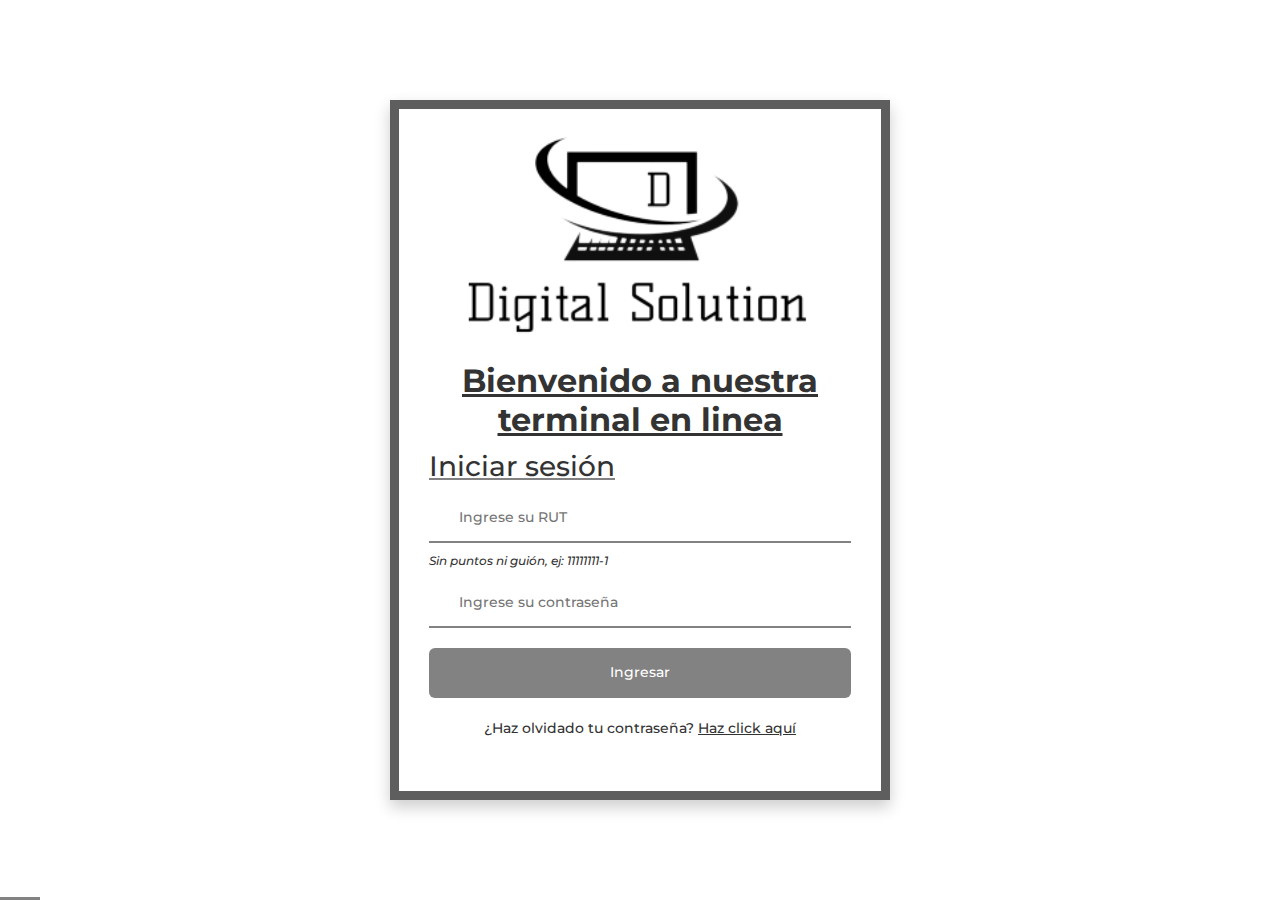
<file: Maquetas HTML/View/Login/index.html>
<!DOCTYPE html>
<html lang="en">

<head>
    <meta charset="UTF-8">
    <meta http-equiv="X-UA-Compatible" content="IE=edge">
    <meta name="viewport" content="width=device-width, initial-scale=1.0">
    <title>Login</title>
    <link rel="stylesheet" href="style.css">
    <link rel="stylesheet" href="https://cdn-uicons.flaticon.com/uicons-regular-rounded/css/uicons-regular-rounded.css">

</head>

<body>
    <div class="container">
        <div class="img-logo">
            <img src="image-removebg-preview_2.png" alt="" class="logo-ds">
        </div>
        <div class="container-form">
            <h1 class="welcome-text">Bienvenido a nuestra terminal en linea</h1>
            <form action="#">
                <div class="login-form">
                    <!---
                    <div class="info gradient-border" id="box" >
                        <p class="text-info" id="msgerror"></p>
                    </div>-->

                    <div class="title">Iniciar sesión</div>
                    <div class="input-boxes">
                        <div class="input-box">
                            <i class="fi fi-rr-user"></i>
                            <input class="placeholder form" type="text" placeholder="Ingrese su RUT" required>
                        </div>
                        <h4>Sin puntos ni guión, ej: 11111111-1</h4>
                        <div class="input-box">
                            <i class="fi fi-rr-lock"></i>
                            <input class="placeholder" id="pswrd" type="password" placeholder="Ingrese su contraseña"
                                required>
                            <i class="fi fi-rr-eye " id="toggle" onclick="show()"></i>
                        </div>
                        <div class="button input-box">
                            <i class="fi fi-sr-envelope"></i>
                            <a href="../Home/index.html">
                                <input type="button" value="Ingresar">
                            </a>
                        </div>
                        <div class="text"><a href="../Recover/index.html">¿Haz olvidado tu contraseña? <span>Haz click aquí</span></a>
                        </div>
                    </div>
            </form>
        </div>
    </div>
</body>
<!-- Archivo personalizado de JS -->
<script src="script.js"></script>

</html>
</file>
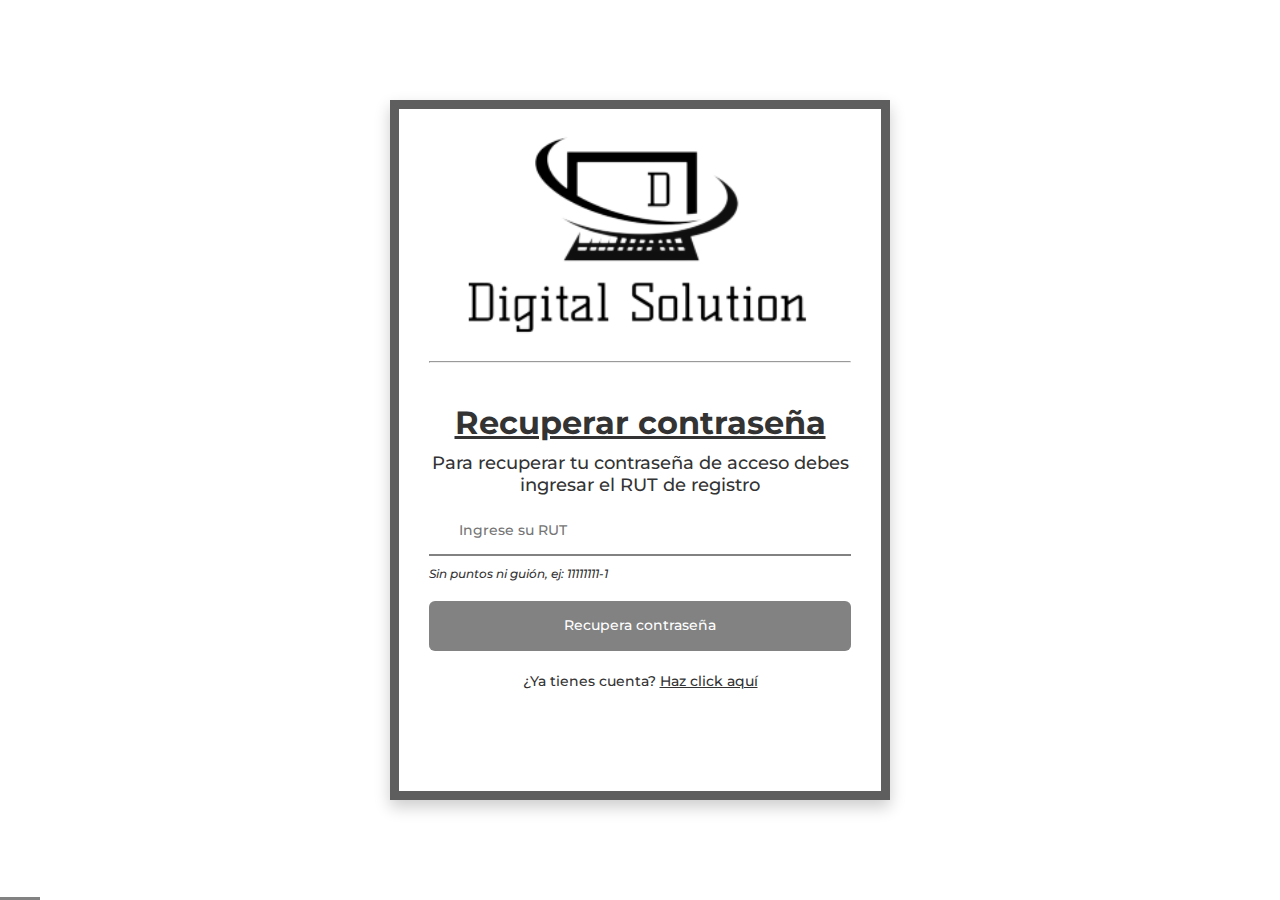
<file: Maquetas HTML/View/Recover/index.html>
<!DOCTYPE html>
<html lang="en">

<head>
    <meta charset="UTF-8">
    <meta http-equiv="X-UA-Compatible" content="IE=edge">
    <meta name="viewport" content="width=device-width, initial-scale=1.0">
    <title>Login</title>
    <link rel="stylesheet" href="style.css">
    <link rel="stylesheet" href="https://cdn-uicons.flaticon.com/uicons-regular-rounded/css/uicons-regular-rounded.css">

</head>

<body>
    <div class="container">
        <div class="img-logo">
            <img src="image-removebg-preview_2.png" alt="" class="logo-ds">
        </div>
        <hr>
        <div class="container-form">
            <h1 class="welcome-text">Recuperar contraseña</h1>
            <form action="#">
                <div class="login-form">
                    <!---
                    <div class="info gradient-border" id="box" >
                        <p class="text-info" id="msgerror"></p>
                    </div>-->
                    <div class="title">Para recuperar tu contraseña de acceso debes ingresar el RUT de registro</div>
                    <div class="input-boxes">
                        <div class="input-box">
                            <i class="fi fi-rr-user"></i>
                            <input class="placeholder form" type="text" placeholder="Ingrese su RUT" required>
                        </div>
                        <h4>Sin puntos ni guión, ej: 11111111-1</h4>
                        <div class="button input-box" id="openModal">
                            <input type="button" value="Recupera contraseña" onclick="modal()">
                        </div>
                        <div class="text"><a href="../Login/index.html">¿Ya tienes cuenta? <span>Haz click aquí</span></a>
                        </div>
                    </div>
            </form>
        </div>
    </div>
    <div id="modal" class="modal-container">
        <div class="modal-content">
            <i class="fi fi-rr-exclamation 10px"></i>
            <h2>Se enviará un codigo de recuperación al correo asignado al RUT ingresado</h2>
            <div class="button input-box modal-acept">
                <input type="button" value="Aceptar" id="close" onclick="modal()">
            </div>
        </div>
    </div>
</body>
<!-- Archivo personalizado de JS -->
<script src="script.js"></script>

</html>
</file>
<file: Maquetas HTML/View/Login/style.css>
@import url('https://fonts.googleapis.com/css2?family=Montserrat:wght@400;500&display=swap');

:root {
    --color1: #828282;
    --color2: #5e5e5e;
    --color3: #aaaa;
    --color4: #c6c6c6;
    --color5: #B73E3E;
    --color-text1: #333;
    --color-text2: #fff;
}

* {
    margin: 0;
    padding: 0;
    font-family: 'Montserrat', sans-serif;
    box-sizing: border-box;
}

body {
    min-height: 100vh;
    display: flex;
    align-items: center;
    justify-content: center;
    padding: 30px;

    /*
    background-image: url();
    background-repeat: no-repeat;
    background-position: center;
    background-size: cover;*/
}

.container {
    max-width: 500px;
    width: 100%;
    height: 700px;
    border: 9px solid var(--color2);
    background-color: var(--color-text2);
    padding: 0px 30px 50px;
    box-shadow: 0 7px 15px rgba(0, 0, 0, 0.2);
}

.container.img-logo {
    padding: 10px 5px;
}

.container .img-logo img {
    width: 100%;
    height: 100%;
}

.container .container-form {
    height: 300px;
    background-color: var(--color-text2);
}

.welcome-text {
    text-align: center;
    color: var(--color-text1);
    text-decoration: underline var(--color-text1);
}

form {
    padding-top: 10px;
}
form .login-form{
border-top: 0px;
}
.info{
    border-top: 2px;
    height: 30px;
    width: 100%;
    border:2px solid var(--color5);
    border-radius: 20px;

    display: flex;
    justify-content: center;
    align-items: center;
    
}
.info .text-info{
    text-align: center;
    font-weight: 700;
    color: var(--color5);
}

form .login-form .title {
    font-size: 28px;
    font-weight: 500;
    color: var(--color-text1);
    text-decoration: underline var(--color1);
}

form .login-form .title:before {
    content: '';
    position: absolute;
    bottom: 0;
    left: 0;
    height: 3px;
    width: 40px;
    background-color: var(--color1);
}

form .login-form .title:before {
    margin-top: 30px;
}

form .login-form.input-boxes {
    margin-top: 30px;
}

form .login-form .input-box {
    height: 50px;
    width: 100%;
    align-items: center;
    margin: 10px 0;
    position: relative;
}

form .login-form .input-box input {
    height: 100%;
    width: 100%;
    outline: none;
    border: none;
    padding: 0 30px;
    font-size: 14px;
    font-weight: 500;
    border-bottom: 2px solid var(--color1);
    transition: all 0.3s ease;

}

form .login-form .input-box input:focus,
form .login-form .input-box input:valid {
    border-color: var(--color1);
}

form .login-form .input-box i {
    position: absolute;
    color: var(--color1);
    font-size: 24px;
    top: 15px;
}

#toggle {
    cursor: pointer;
    margin-left: -28px;
}

h4 {
    font-size: 12px;
    font-weight: 500;
    color: var(--color-text1);
    text-decoration: none;
    font-style: italic;
}

form .login-form .text {
    text-align: center;
}

form .login-form .text a {
    font-size: 14px;
    font-weight: 500;
    color: var(--color-text1);
    text-decoration: none;
    text-align: center;

}

form .login-form .text a:hover {
    text-decoration: underline;
}


form .login-form .button {
    color: var(--color-text2);
    margin-top: 20px;
    margin-bottom: 20px;
}

form .login-form .button input {
    color: var(--color-text2);
    background: var(--color1);
    border-radius: 6px;
    padding: 0;
    cursor: pointer;
    transition: all 0.4s ease;
}

form .login-form .button input:hover {
    background: var(--color4);
    color: var(--color-text1)
}

.btn-float {
    background-color: var(--color-text2);
    border: 1px solid var(--color2);
    position: fixed;
    z-index: 999;
    border-radius: 50%;
    bottom: 20px;
    right: 25px;
    padding: 25px;
    transition: ease 0.3s;
}

.btn-float:hover {
    transform: scale(1.5);
    transition: 0.3s;
}

.text span{
    text-decoration:underline var(--color-text1);
}
</file>
<file: Maquetas HTML/View/Recover/style.css>
@import url('https://fonts.googleapis.com/css2?family=Montserrat:wght@400;500&display=swap');

:root {
    --color1: #828282;
    --color2: #5e5e5e;
    --color3: #aaaa;
    --color4: #c6c6c6;
    --color5: #B73E3E;
    --color-text1: #333;
    --color-text2: #fff;
}

* {
    margin: 0;
    padding: 0;
    font-family: 'Montserrat', sans-serif;
    box-sizing: border-box;
}

body {
    min-height: 100vh;
    display: flex;
    align-items: center;
    justify-content: center;
    padding: 30px;

    /*
    background-image: url();
    background-repeat: no-repeat;
    background-position: center;
    background-size: cover;*/
}

.container {
    max-width: 500px;
    width: 100%;
    height: 700px;
    border: 9px solid var(--color2);
    background-color: var(--color-text2);
    padding: 0px 30px 50px;
    box-shadow: 0 7px 15px rgba(0, 0, 0, 0.2);
}

.container.img-logo {
    padding: 10px 5px;
}

.container .img-logo img {
    width: 100%;
    height: 100%;
}

.container .container-form {
    height: 300px;
    background-color: var(--color-text2);
}

.welcome-text {
    margin-top: 40px;
    text-align: center;
    color: var(--color-text1);
    text-decoration: underline var(--color-text1);
}

form {
    padding-top: 10px;
}
form .login-form{
border-top: 0px;
}
.info{
    border-top: 2px;
    height: 30px;
    width: 100%;
    border:2px solid var(--color5);
    border-radius: 20px;

    display: flex;
    justify-content: center;
    align-items: center;
    
}
.info .text-info{
    text-align: center;
    font-weight: 700;
    color: var(--color5);
}

form .login-form .title {
    text-align: center;
    font-size: 18px;
    font-weight: 500;
    color: var(--color-text1);
}

form .login-form .title:before {
    content: '';
    position: absolute;
    bottom: 0;
    left: 0;
    height: 3px;
    width: 40px;
    background-color: var(--color1);
}

form .login-form .title:before {
    margin-top: 30px;
}

form .login-form.input-boxes {
    margin-top: 30px;
}

form .login-form .input-box {
    height: 50px;
    width: 100%;
    align-items: center;
    margin: 10px 0;
    position: relative;
}

form .login-form .input-box input {
    height: 100%;
    width: 100%;
    outline: none;
    border: none;
    padding: 0 30px;
    font-size: 14px;
    font-weight: 500;
    border-bottom: 2px solid var(--color1);
    transition: all 0.3s ease;

}

form .login-form .input-box input:focus,
form .login-form .input-box input:valid {
    border-color: var(--color1);
}

form .login-form .input-box i {
    position: absolute;
    color: var(--color1);
    font-size: 24px;
    top: 15px;
}

#toggle {
    cursor: pointer;
    margin-left: -28px;
}

h4 {
    font-size: 12px;
    font-weight: 500;
    color: var(--color-text1);
    text-decoration: none;
    font-style: italic;
}

form .login-form .text {
    text-align: center;
}

form .login-form .text a {
    font-size: 14px;
    font-weight: 500;
    color: var(--color-text1);
    text-decoration: none;
    text-align: center;

}

form .login-form .text a:hover {
    text-decoration: underline;
}


form .login-form .button {
    color: var(--color-text2);
    margin-top: 20px;
    margin-bottom: 20px;
}

form .login-form .button input {
    color: var(--color-text2);
    background: var(--color1);
    border-radius: 6px;
    padding: 0;
    cursor: pointer;
    transition: all 0.4s ease;
}

form .login-form .button input:hover {
    background: var(--color4);
    color: var(--color-text1)
}

.btn-float {
    background-color: var(--color-text2);
    border: 1px solid var(--color2);
    position: fixed;
    z-index: 999;
    border-radius: 50%;
    bottom: 20px;
    right: 25px;
    padding: 25px;
    transition: ease 0.3s;
}

.btn-float:hover {
    transform: scale(1.5);
    transition: 0.3s;
}

.text span{
    text-decoration:underline var(--color-text1);
}

.modal-container{
    position: absolute;
    top:0;
    left: 0;
    width: 100vw;
    min-height: 100vh;
    display: flex;
    justify-content: center;
    align-items: center;
    background-color: rgba(0, 0, 0, 0.7);
    z-index: 1;
    visibility: hidden;
}

.modal-content{
    width: 450px;
    height: auto;
    padding: 10px;
    border-radius: 25px;
    text-align: center;
    background-color: var(--color-text2);
}


.modal-content h2{
    font-size: 25px;
    font-weight: 400px;
}

.modal-content .fi-rr-exclamation{
    height: 300px;
    padding: 30px 0px;
}

.modal-acept{
    margin: 2% 5%;
    height: 40px;
    align-content: center;
}

#close{
    height: 100%;
    width: 100%;
    border-radius: 25px;
    background-color: #82CD47;
    color: var(--color-text2);
    cursor: pointer;
}

#close:hover{
    background-color: hsl(94, 57%, 40%);
}
</file>
